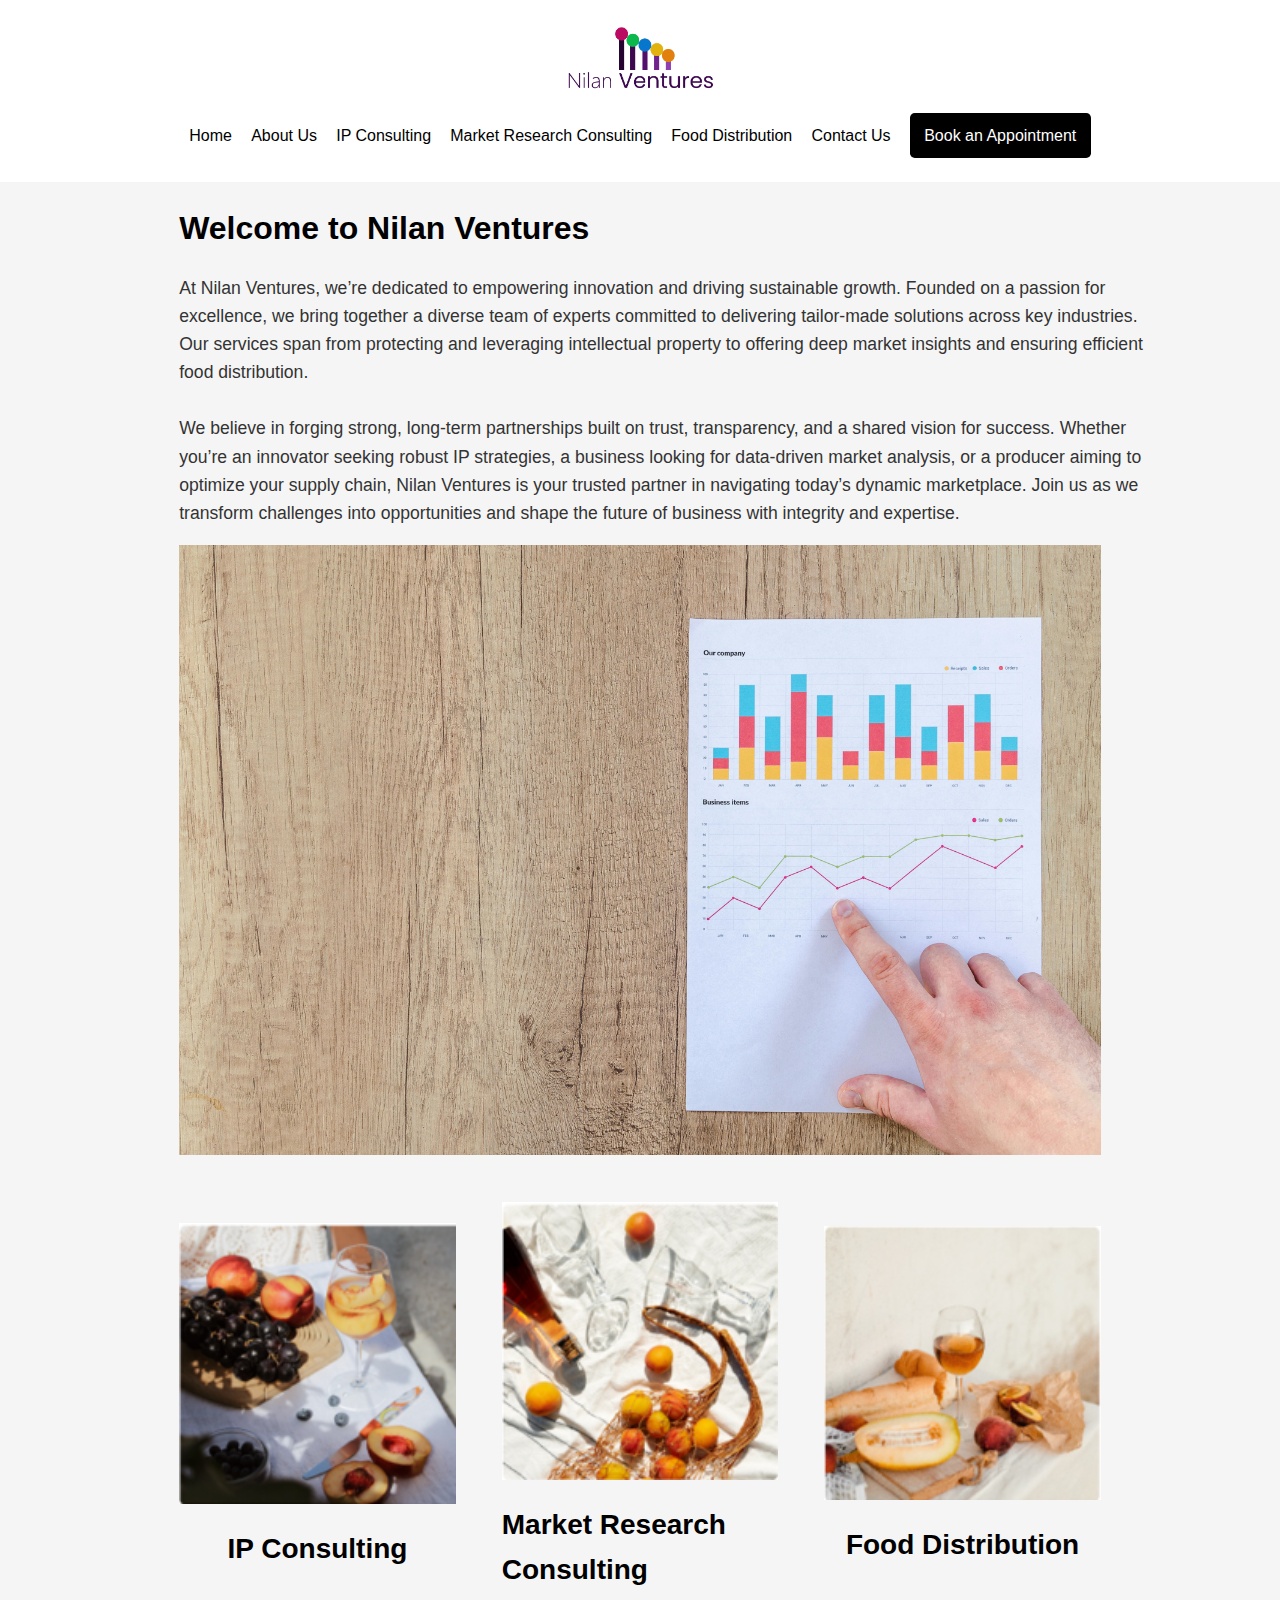
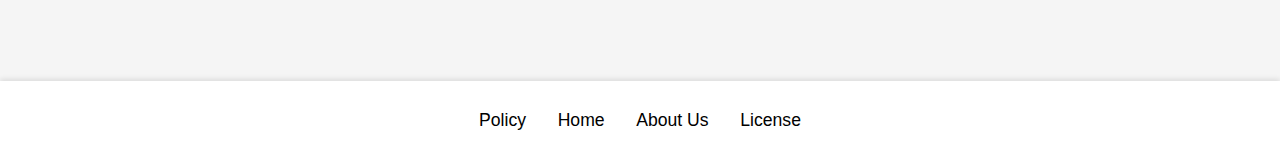
<file: index.html>
<!DOCTYPE html>
<html lang="en">
	<head>
		<meta charset="UTF-8" />
		<meta name="viewport" content="width=device-width, initial-scale=1.0" />
		<title>Nilan Ventures</title>
		<link rel="stylesheet" href="style.css" />
	</head>
	<body>
		<header>
	        <div class="logo">
		    <a href="index.html">
			<img src="images/Nilan Ventures Logo.png" alt="Nilan Ventures Logo" height="90" />
		    </a>
	        </div>


			<div class="menu-toggle" id="mobile-menu">
				<div class="bar"></div>
				<div class="bar"></div>
				<div class="bar"></div>
			</div>
			<nav class="nav" id="nav-menu">
				<ul>
					<li><a href="index.html">Home</a></li>
					<li><a href="about-us.html">About Us</a></li>
					<li><a href="ip-consulting.html">IP Consulting</a></li>
					<li><a href="market-research.html">Market Research Consulting</a></li>
					<li><a href="food-distribution.html">Food Distribution</a></li>
					<li><a href="contact-us.html">Contact Us</a></li>
					<li class="appointment-bg">
						<a class="appointment-button" href="#">Book an Appointment</a>
					</li>
				</ul>
			</nav>
		</header>
		<main>
			<h1>Welcome to Nilan Ventures</h1>
			<div class="text-box">
				<p class="welcome-text">
					At Nilan Ventures, we’re dedicated to empowering innovation and
					driving sustainable growth. Founded on a passion for excellence, we
					bring together a diverse team of experts committed to delivering
					tailor-made solutions across key industries. Our services span from
					protecting and leveraging intellectual property to offering deep
					market insights and ensuring efficient food distribution.
					<br /><br />We believe in forging strong, long-term partnerships built
					on trust, transparency, and a shared vision for success. Whether
					you’re an innovator seeking robust IP strategies, a business looking
					for data-driven market analysis, or a producer aiming to optimize your
					supply chain, Nilan Ventures is your trusted partner in navigating
					today’s dynamic marketplace. Join us as we transform challenges into
					opportunities and shape the future of business with integrity and
					expertise.
				</p>
			</div>
			<div class="hero-image">
				<img src="images/Landing Page image.jpg" alt="Hero Image" />
			</div>
			<div class="card-container">
				<div class="card">
					<div class="card-inner">
						<div class="card-front">
							<img
								class="card-image"
								src="images/image1.png"
								alt="IP Consulting"
							/>
							<h2>IP Consulting</h2>
						</div>
						<div class="card-back">
							<p class="card-back-text">
								Our dedicated IP consulting team empowers innovators and
								businesses by protecting and leveraging their intellectual
								assets.
							</p>
						</div>
					</div>
				</div>
				<div class="card">
					<div class="card-inner">
						<div class="card-front">
							<img
								class="card-image"
								src="images/image2.png"
								alt="Market Research"
							/>
							<h2>Market Research Consulting</h2>
						</div>
						<div class="card-back">
							<p class="card-back-text">
								With a data-driven approach, our market research consulting arm
								delivers deep insights into market trends, consumer behavior,
								and competitive dynamics.
							</p>
						</div>
					</div>
				</div>
				<div class="card">
					<div class="card-inner">
						<div class="card-front">
							<img
								class="card-image"
								src="images/image3.png"
								alt="Food Distribution"
							/>
							<h2>Food Distribution</h2>
						</div>
						<div class="card-back">
							<p class="card-back-text">
								Complementing our consulting services, our food distribution
								division is built on a robust supply chain and a commitment to
								quality.
							</p>
						</div>
					</div>
				</div>
			</div>
		</main>

		<footer>
			<nav>
				<ul>
					<li><a href="Policy.html">Policy</a></li>
					<li><a href="index.html">Home</a></li>
					<li><a href="about-us.html">About Us</a></li>
					<li><a href="License.html">License</a></li>
				</ul>
			</nav>
		</footer>

		<script src="script.js"></script>
	</body>
</html>
</file>
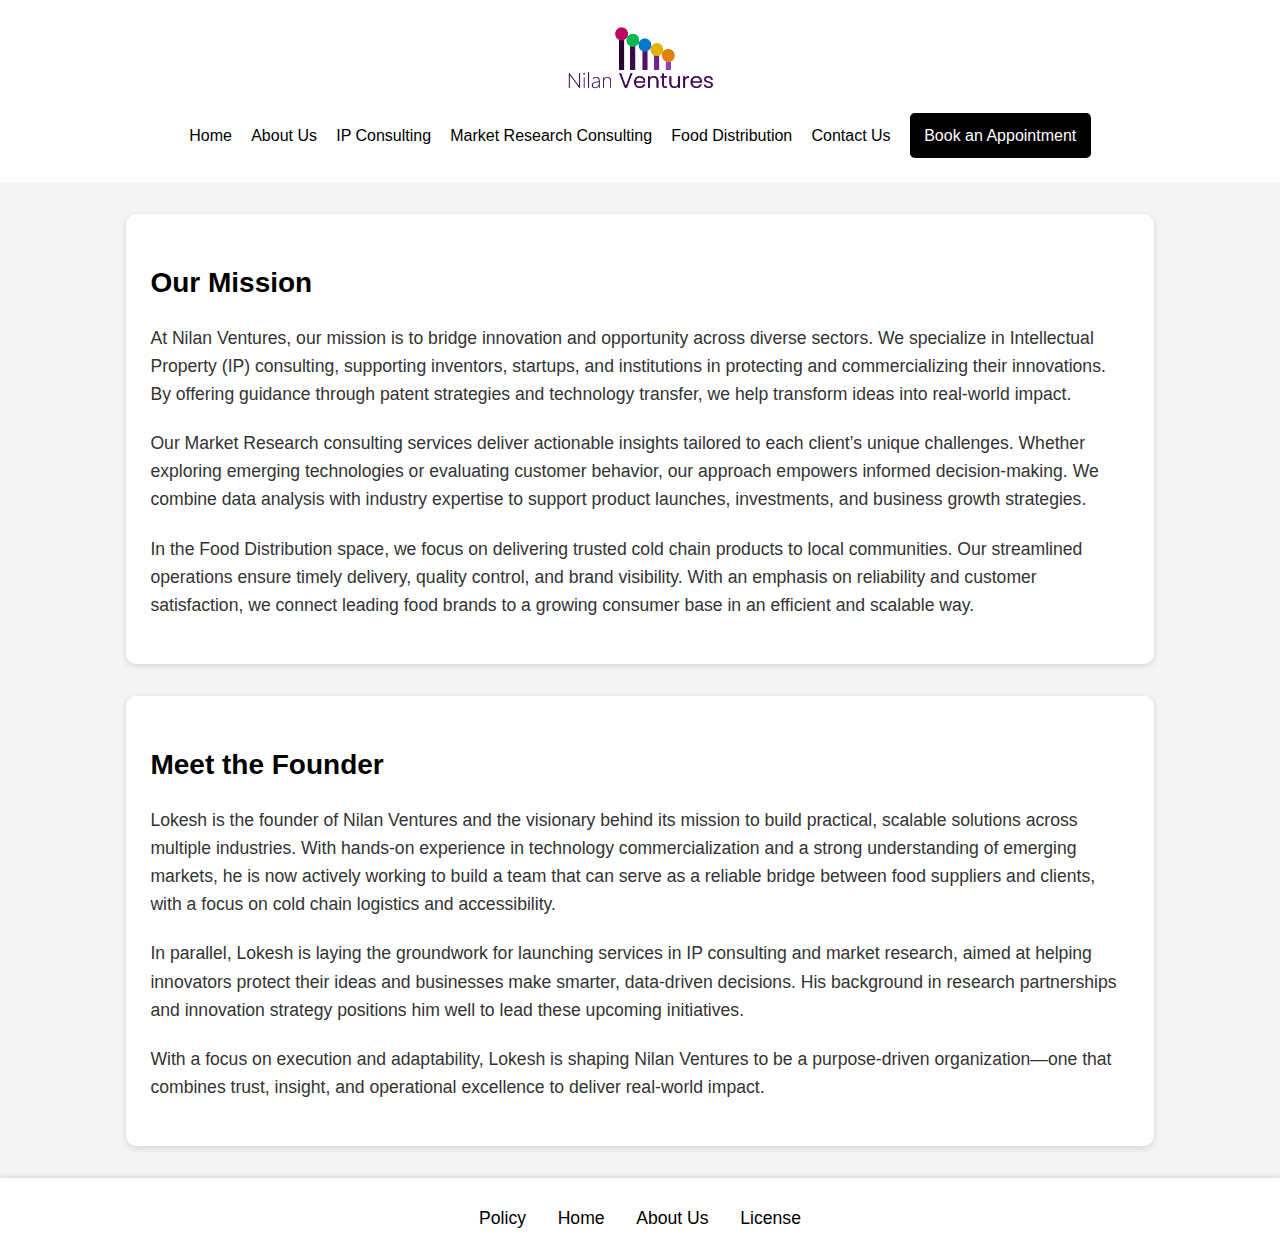
<file: about-us.html>
<!DOCTYPE html>
<html lang="en">
  <head>
    <meta charset="UTF-8" />
    <meta name="viewport" content="width=device-width, initial-scale=1.0" />
    <title>About Us - Nilan Ventures</title>
    <link rel="stylesheet" href="style.css" />
  </head>
  <body>
    <header>
      <div class="logo">
		    <a href="index.html">
		    	<img src="images/Nilan Ventures Logo.png" alt="Nilan Ventures Logo" height="90" />
		    </a>
	    </div>
      <div class="menu-toggle" id="mobile-menu">
        <div class="bar"></div>
        <div class="bar"></div>
        <div class="bar"></div>
      </div>
      <nav class="nav" id="nav-menu">
        <ul>
          <li><a href="index.html">Home</a></li>
          <li><a href="about-us.html">About Us</a></li>
          <li><a href="ip-consulting.html">IP Consulting</a></li>
          <li><a href="market-research.html">Market Research Consulting</a></li>
          <li><a href="food-distribution.html">Food Distribution</a></li>
          <li><a href="contact-us.html">Contact Us</a></li>
          <li class="appointment-bg">
            <a class="appointment-button" href="#">Book an Appointment</a>
          </li>
        </ul>
      </nav>
    </header>
    <main>
      <section class="about-section">
        <h2>Our Mission</h2>
        <p>
          At Nilan Ventures, our mission is to bridge innovation and opportunity across diverse sectors.
          We specialize in Intellectual Property (IP) consulting, supporting inventors, startups, and institutions 
          in protecting and commercializing their innovations. By offering guidance through patent strategies 
          and technology transfer, we help transform ideas into real-world impact.
        </p>
        <p>
          Our Market Research consulting services deliver actionable insights tailored to each client’s unique 
          challenges. Whether exploring emerging technologies or evaluating customer behavior, our approach 
          empowers informed decision-making. We combine data analysis with industry expertise to support 
          product launches, investments, and business growth strategies.
        </p>
        <p>
          In the Food Distribution space, we focus on delivering trusted cold chain products to local communities. 
          Our streamlined operations ensure timely delivery, quality control, and brand visibility. With an 
          emphasis on reliability and customer satisfaction, we connect leading food brands to a growing 
          consumer base in an efficient and scalable way.
        </p>
      </section>

      <section class="team-section">
        <h2>Meet the Founder</h2>
        <p>
          Lokesh is the founder of Nilan Ventures and the visionary behind its mission to build practical, 
          scalable solutions across multiple industries. With hands-on experience in technology 
          commercialization and a strong understanding of emerging markets, he is now actively working to 
          build a team that can serve as a reliable bridge between food suppliers and clients, with a focus on 
          cold chain logistics and accessibility.
        </p>
        <p>
          In parallel, Lokesh is laying the groundwork for launching services in IP consulting and market 
          research, aimed at helping innovators protect their ideas and businesses make smarter, 
          data-driven decisions. His background in research partnerships and innovation strategy positions 
          him well to lead these upcoming initiatives.
        </p>
        <p>
          With a focus on execution and adaptability, Lokesh is shaping Nilan Ventures to be a 
          purpose-driven organization—one that combines trust, insight, and operational excellence to 
          deliver real-world impact.
        </p>
      </section>
    </main>

    <footer>
      <nav>
        <ul>
          <li><a href="Policy.html">Policy</a></li>
					<li><a href="index.html">Home</a></li>
					<li><a href="about-us.html">About Us</a></li>
					<li><a href="License.html">License</a></li>
        </ul>
      </nav>
    </footer>

    <script src="script.js"></script>
  </body>
</html>
</file>
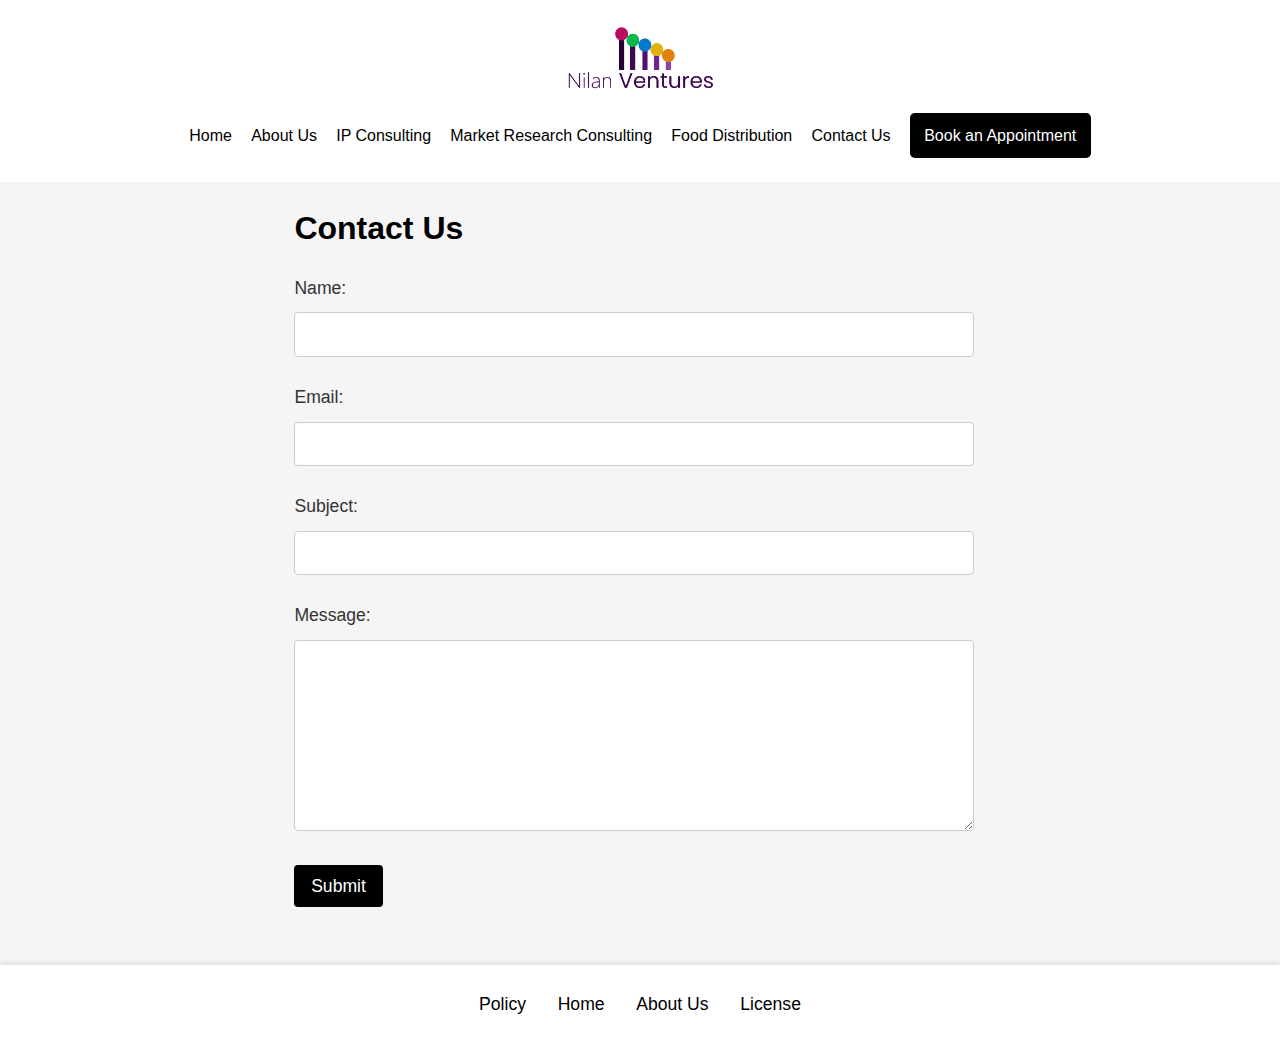
<file: contact-us.html>
<!DOCTYPE html>
<html lang="en">
	<head>
		<meta charset="UTF-8" />
		<meta name="viewport" content="width=device-width, initial-scale=1.0" />
		<title>Nilan Ventures</title>
		<link rel="stylesheet" href="style.css" />
	</head>
	<body>
		<header>
			<div class="logo">
		<a href="index.html">
			<img src="images/Nilan Ventures Logo.png" alt="Nilan Ventures Logo" height="70" />
		</a>
	    </div>
			<div class="menu-toggle" id="mobile-menu">
				<div class="bar"></div>
				<div class="bar"></div>
				<div class="bar"></div>
			</div>
			<nav class="nav" id="nav-menu">
				<ul>
					<li><a href="index.html">Home</a></li>
					<li><a href="about-us.html">About Us</a></li>
					<li><a href="ip-consulting.html">IP Consulting</a></li>
					<li><a href="market-research.html">Market Research Consulting</a></li>
					<li><a href="food-distribution.html">Food Distribution</a></li>
					<li><a href="contact-us.html">Contact Us</a></li>
					<li class="appointment-bg">
						<a class="appointment-button" href="#">Book an Appointment</a>
					</li>
				</ul>
			</nav>
		</header>
		<main>
			<h1 class="contact-title">Contact Us</h1>
			<form action="" method="">
				<label for="name">Name:</label>
				<input type="text" id="name" name="name" required />

				<label for="email">Email:</label>
				<input type="email" id="email" name="email" required />

				<label for="subject">Subject:</label>
				<input type="text" id="subject" name="subject" required />

				<label for="message">Message:</label>
				<textarea
					class="message"
					id="message"
					name="message"
					rows="8"
					required
				></textarea>

				<button type="submit">Submit</button>
			</form>
		</main>

		<footer>
			<nav>
				<ul>
					<li><a href="Policy.html">Policy</a></li>
					<li><a href="index.html">Home</a></li>
					<li><a href="about-us.html">About Us</a></li>
					<li><a href="License.html">License</a></li>
				</ul>
			</nav>
		</footer>

		<script src="script.js"></script>
	</body>
</html>
</file>
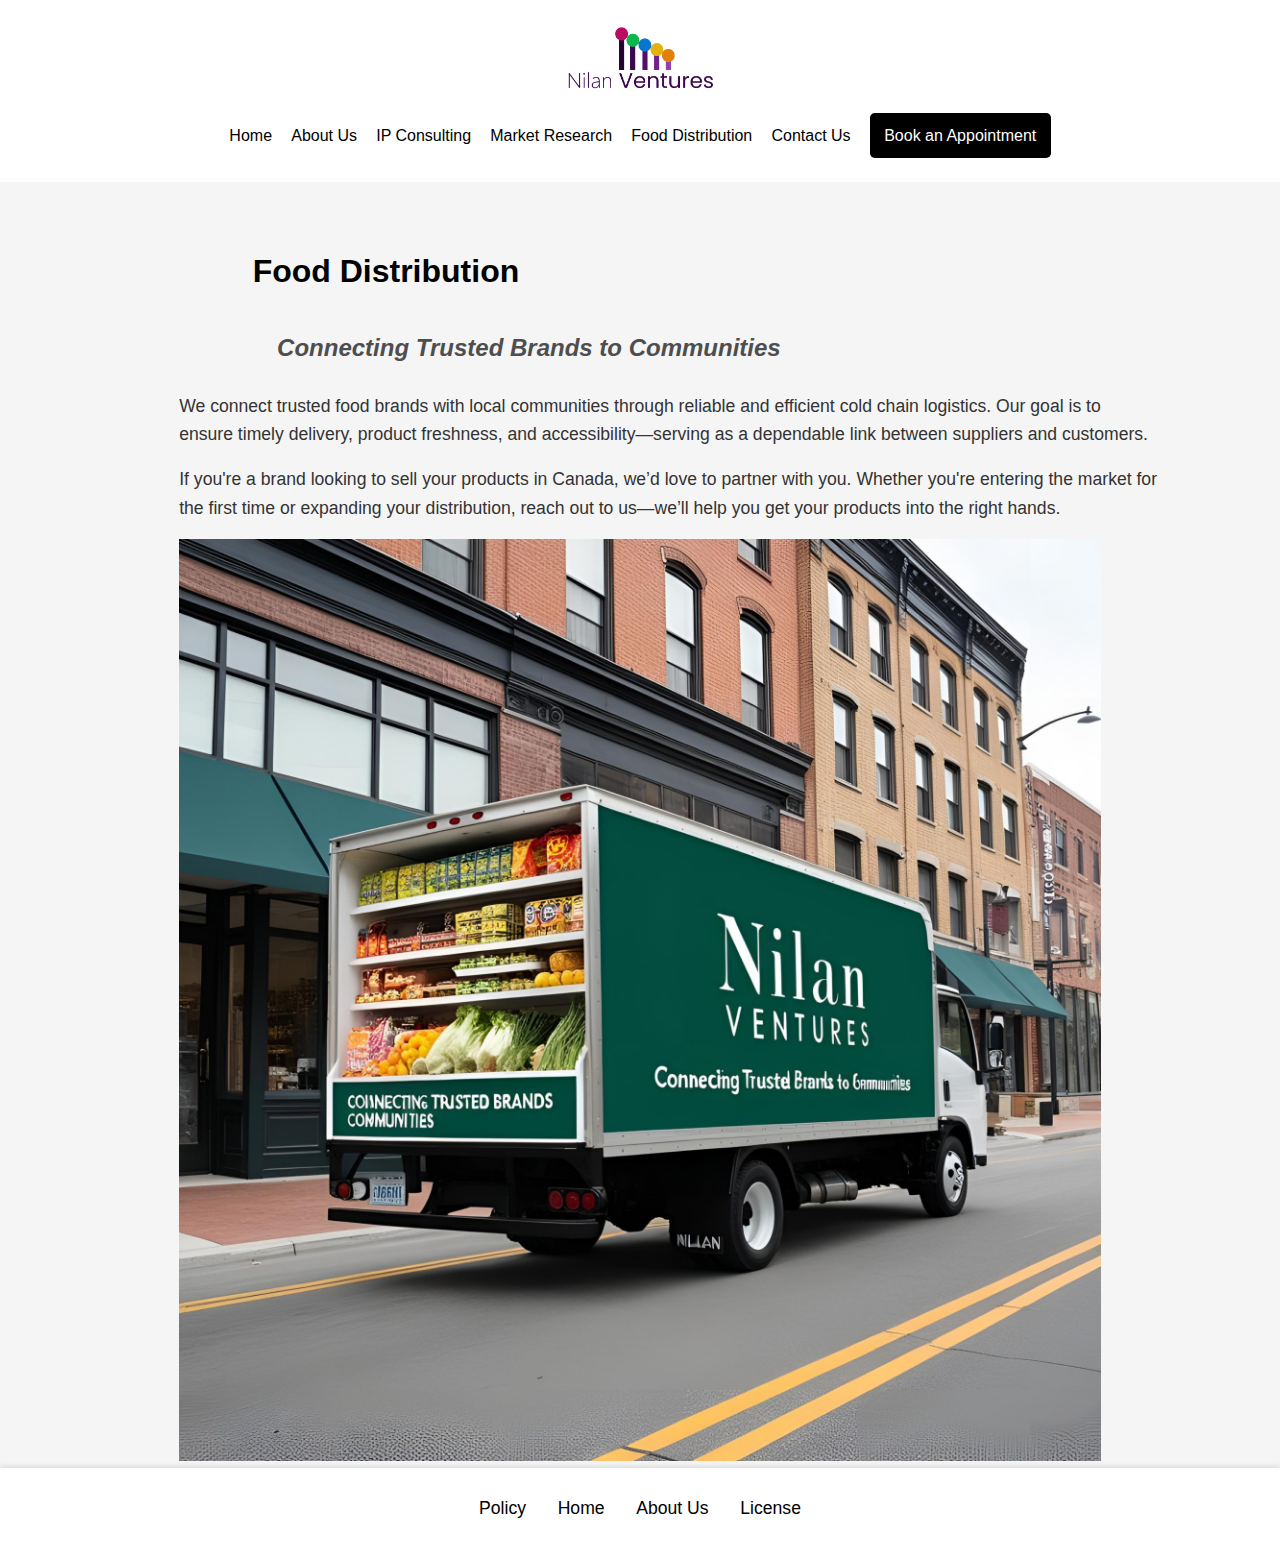
<file: food-distribution.html>
<!DOCTYPE html>
<html lang="en">
<head>
  <meta charset="UTF-8" />
  <meta name="viewport" content="width=device-width, initial-scale=1.0"/>
  <title>Food Distribution - Nilan Ventures</title>
  <link rel="stylesheet" href="style.css" />
</head>
<body>
  <header>
    <div class="logo">
		<a href="index.html">
			<img src="images/Nilan Ventures Logo.png" alt="Nilan Ventures Logo" height="70" />
		</a>
	    </div>
    <nav class="nav" id="nav-menu">
      <ul>
        <li><a href="index.html">Home</a></li>
        <li><a href="about-us.html">About Us</a></li>
        <li><a href="ip-consulting.html">IP Consulting</a></li>
        <li><a href="market-research.html">Market Research</a></li>
        <li><a href="food-distribution.html">Food Distribution</a></li>
        <li><a href="contact-us.html">Contact Us</a></li>
        <li class="appointment-bg">
          <a class="appointment-button" href="contact-us.html">Book an Appointment</a>
        </li>
      </ul>
    </nav>
  </header>

  <main>
    <div class="text-box">
      <h1 class="food-distribution-title">Food Distribution</h1>
      <h3 class="subheading">Connecting Trusted Brands to Communities</h3>
      <p>
        We connect trusted food brands with local communities through reliable and efficient cold chain logistics. 
        Our goal is to ensure timely delivery, product freshness, and accessibility—serving as a dependable link 
        between suppliers and customers.
      </p>
      <p>
        If you're a brand looking to sell your products in Canada, we’d love to partner with you. 
        Whether you're entering the market for the first time or expanding your distribution, 
        reach out to us—we’ll help you get your products into the right hands.
      </p>
    </div>

    <div class="hero-image">
      <img src="images/Food Distribution.png" alt="Cold Chain Food Distribution in Action">
    </div>
  </main>

  <footer>
    <nav>
      <ul>
        <li><a href="Policy.html">Policy</a></li>
					<li><a href="index.html">Home</a></li>
					<li><a href="about-us.html">About Us</a></li>
					<li><a href="License.html">License</a></li>
      </ul>
    </nav>
  </footer>

  <script src="script.js"></script>
</body>
</html>
</file>
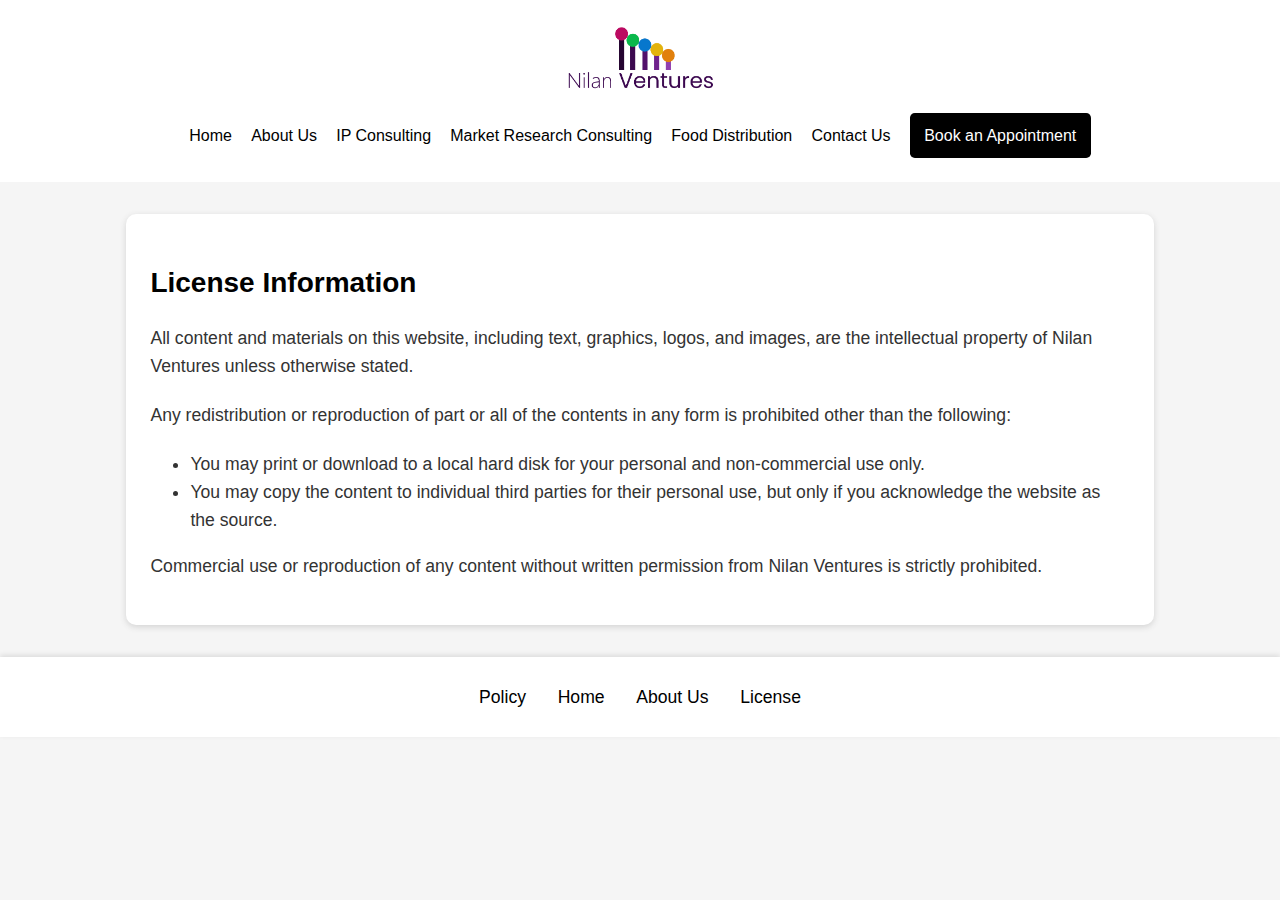
<file: License.html>
<!DOCTYPE html>
<html lang="en">
<head>
  <meta charset="UTF-8" />
  <meta name="viewport" content="width=device-width, initial-scale=1.0" />
  <title>License - Nilan Ventures</title>
  <link rel="stylesheet" href="style.css" />
</head>
<body>
  <header>
    <div class="logo">
      <a href="index.html">
        <img src="images/Nilan Ventures Logo.png" alt="Nilan Ventures Logo" height="90" />
      </a>
    </div>
    <div class="menu-toggle" id="mobile-menu">
      <div class="bar"></div>
      <div class="bar"></div>
      <div class="bar"></div>
    </div>
    <nav class="nav" id="nav-menu">
      <ul>
        <li><a href="index.html">Home</a></li>
        <li><a href="about-us.html">About Us</a></li>
        <li><a href="ip-consulting.html">IP Consulting</a></li>
        <li><a href="market-research.html">Market Research Consulting</a></li>
        <li><a href="food-distribution.html">Food Distribution</a></li>
        <li><a href="contact-us.html">Contact Us</a></li>
        <li class="appointment-bg">
          <a class="appointment-button" href="#">Book an Appointment</a>
        </li>
      </ul>
    </nav>
  </header>

  <main>
    <section class="about-section">
      <h2>License Information</h2>
      <p>
        All content and materials on this website, including text, graphics, logos, and images, are the intellectual property of Nilan Ventures unless otherwise stated.
      </p>
      <p>
        Any redistribution or reproduction of part or all of the contents in any form is prohibited other than the following:
      </p>
      <ul>
        <li>You may print or download to a local hard disk for your personal and non-commercial use only.</li>
        <li>You may copy the content to individual third parties for their personal use, but only if you acknowledge the website as the source.</li>
      </ul>
      <p>
        Commercial use or reproduction of any content without written permission from Nilan Ventures is strictly prohibited.
      </p>
    </section>
  </main>

  <footer>
    <nav>
      <ul>
        <li><a href="Policy.html">Policy</a></li>
        <li><a href="index.html">Home</a></li>
        <li><a href="about-us.html">About Us</a></li>
        <li><a href="License.html">License</a></li>
      </ul>
    </nav>
  </footer>

  <script src="script.js"></script>
</body>
</html>
</file>
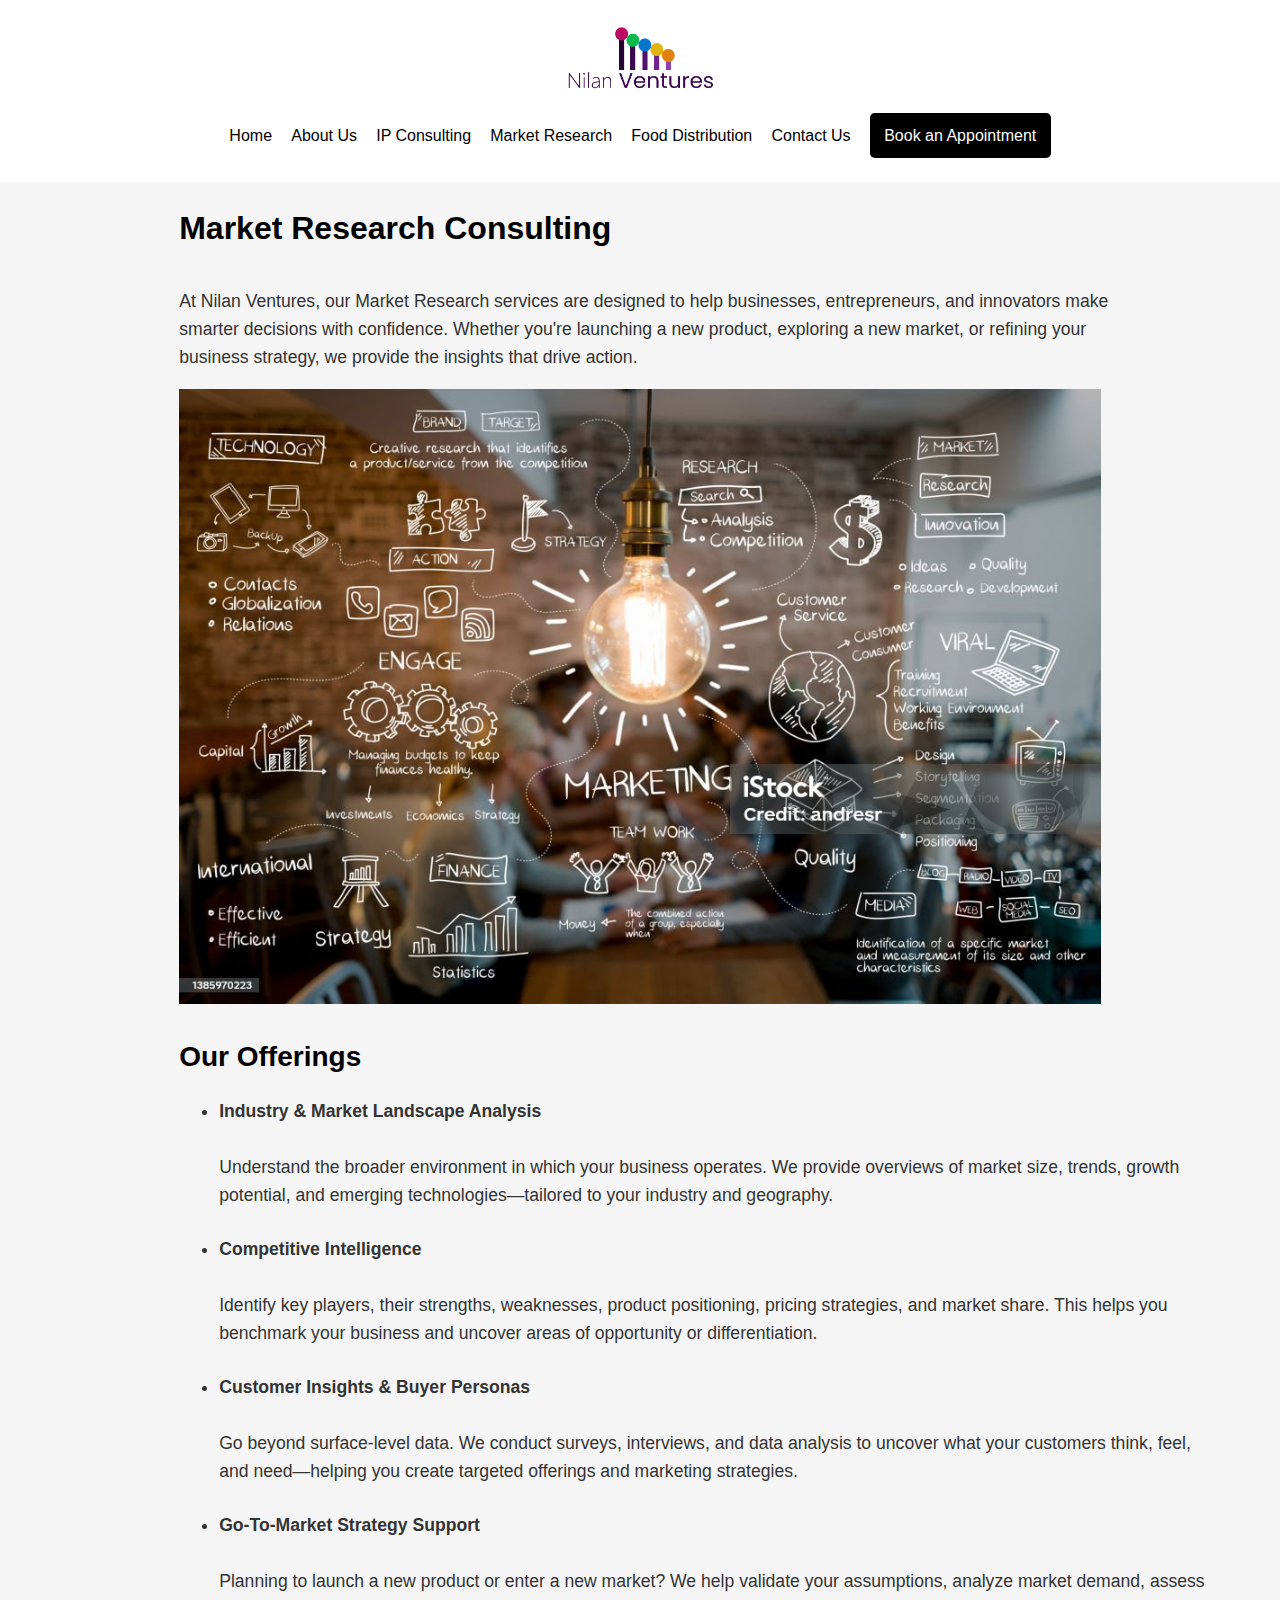
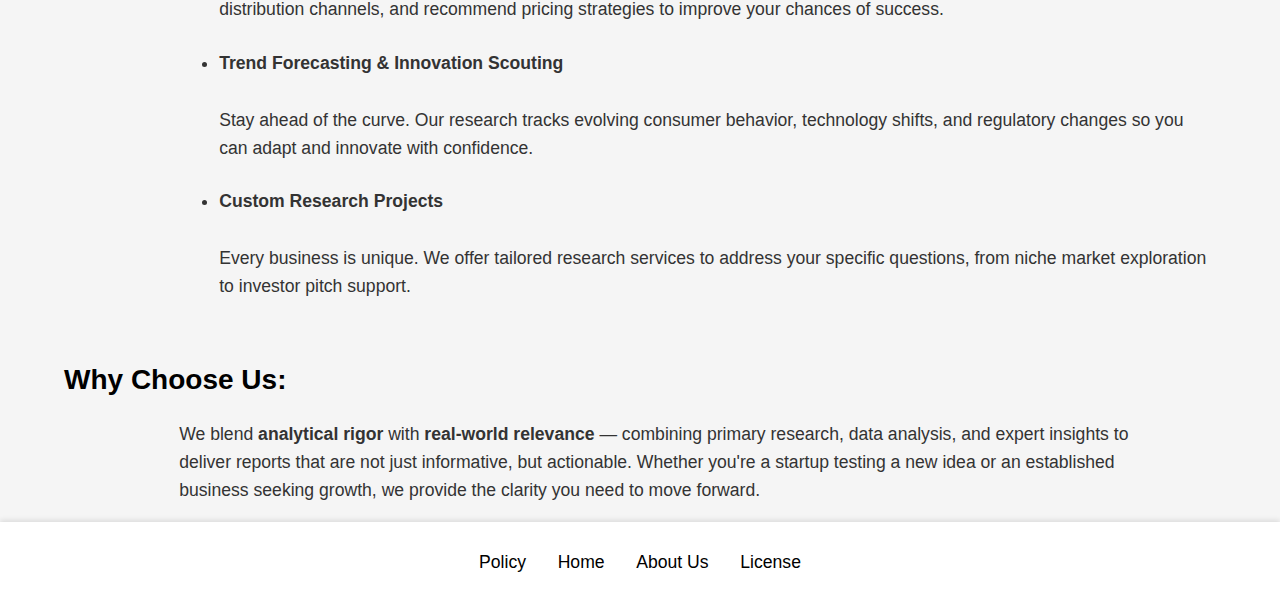
<file: market-research.html>
<!DOCTYPE html>
<html lang="en">
<head>
	<meta charset="UTF-8" />
	<meta name="viewport" content="width=device-width, initial-scale=1.0" />
	<title>Market Research - Nilan Ventures</title>
	<link rel="stylesheet" href="style.css" />
</head>
<body>
	<header>
		<div class="logo">
			<a href="index.html">
				<img src="images/Nilan Ventures Logo.png" alt="Nilan Ventures Logo" height="70" />
			</a>
		</div>
		<div class="menu-toggle" id="mobile-menu">
			<div class="bar"></div>
			<div class="bar"></div>
			<div class="bar"></div>
		</div>
		<nav class="nav" id="nav-menu">
			<ul>
				<li><a href="index.html">Home</a></li>
				<li><a href="about-us.html">About Us</a></li>
				<li><a href="ip-consulting.html">IP Consulting</a></li>
				<li><a href="market-research.html">Market Research</a></li>
				<li><a href="food-distribution.html">Food Distribution</a></li>
				<li><a href="contact-us.html">Contact Us</a></li>
				<li class="appointment-bg">
					<a class="appointment-button" href="contact-us.html">Book an Appointment</a>
				</li>
			</ul>
		</nav>
	</header>

	<main>
		<div class="market-research-container">

			<h1 class="market-research-title">Market Research Consulting</h1>

			<div class="text-box">
				<p class="market-research-overview">
					At Nilan Ventures, our Market Research services are designed to help businesses, entrepreneurs, and innovators make smarter decisions with confidence. Whether you're launching a new product, exploring a new market, or refining your business strategy, we provide the insights that drive action.
				</p>
			</div>

			<div class="hero-image">
				<img src="images/Marketing page image.jpg" alt="Market Research" />
			</div>

			<h2 class="offerings-title">Our Offerings</h2>
			<ul class="key-offerings">
				<li><strong>Industry & Market Landscape Analysis</strong><br><br>Understand the broader environment in which your business operates. We provide overviews of market size, trends, growth potential, and emerging technologies—tailored to your industry and geography.</li><br>
				<li><strong>Competitive Intelligence</strong><br><br>Identify key players, their strengths, weaknesses, product positioning, pricing strategies, and market share. This helps you benchmark your business and uncover areas of opportunity or differentiation.</li><br>
				<li><strong>Customer Insights & Buyer Personas</strong><br><br>Go beyond surface-level data. We conduct surveys, interviews, and data analysis to uncover what your customers think, feel, and need—helping you create targeted offerings and marketing strategies.</li><br>
				<li><strong>Go-To-Market Strategy Support</strong><br><br>Planning to launch a new product or enter a new market? We help validate your assumptions, analyze market demand, assess distribution channels, and recommend pricing strategies to improve your chances of success.</li><br>
				<li><strong>Trend Forecasting & Innovation Scouting</strong><br><br>Stay ahead of the curve. Our research tracks evolving consumer behavior, technology shifts, and regulatory changes so you can adapt and innovate with confidence.</li><br>
				<li><strong>Custom Research Projects</strong><br><br>Every business is unique. We offer tailored research services to address your specific questions, from niche market exploration to investor pitch support.</li>
			</ul>

			<h2 class="choose-us-title">Why Choose Us:</h2>
			<div class="text-box full-width-text-box">
				<p class="choose-us-text">
					We blend <strong>analytical rigor</strong> with <strong>real-world relevance</strong> — combining primary research, data analysis, and expert insights to deliver reports that are not just informative, but actionable. Whether you're a startup testing a new idea or an established business seeking growth, we provide the clarity you need to move forward.
				</p>
			</div>

		</div>
	</main>

	<footer>
		<nav>
			<ul>
				<li><a href="Policy.html">Policy</a></li>
				<li><a href="index.html">Home</a></li>
				<li><a href="about-us.html">About Us</a></li>
				<li><a href="License.html">License</a></li>
			</ul>
		</nav>
	</footer>

	<script src="script.js"></script>
</body>
</html>
</file>
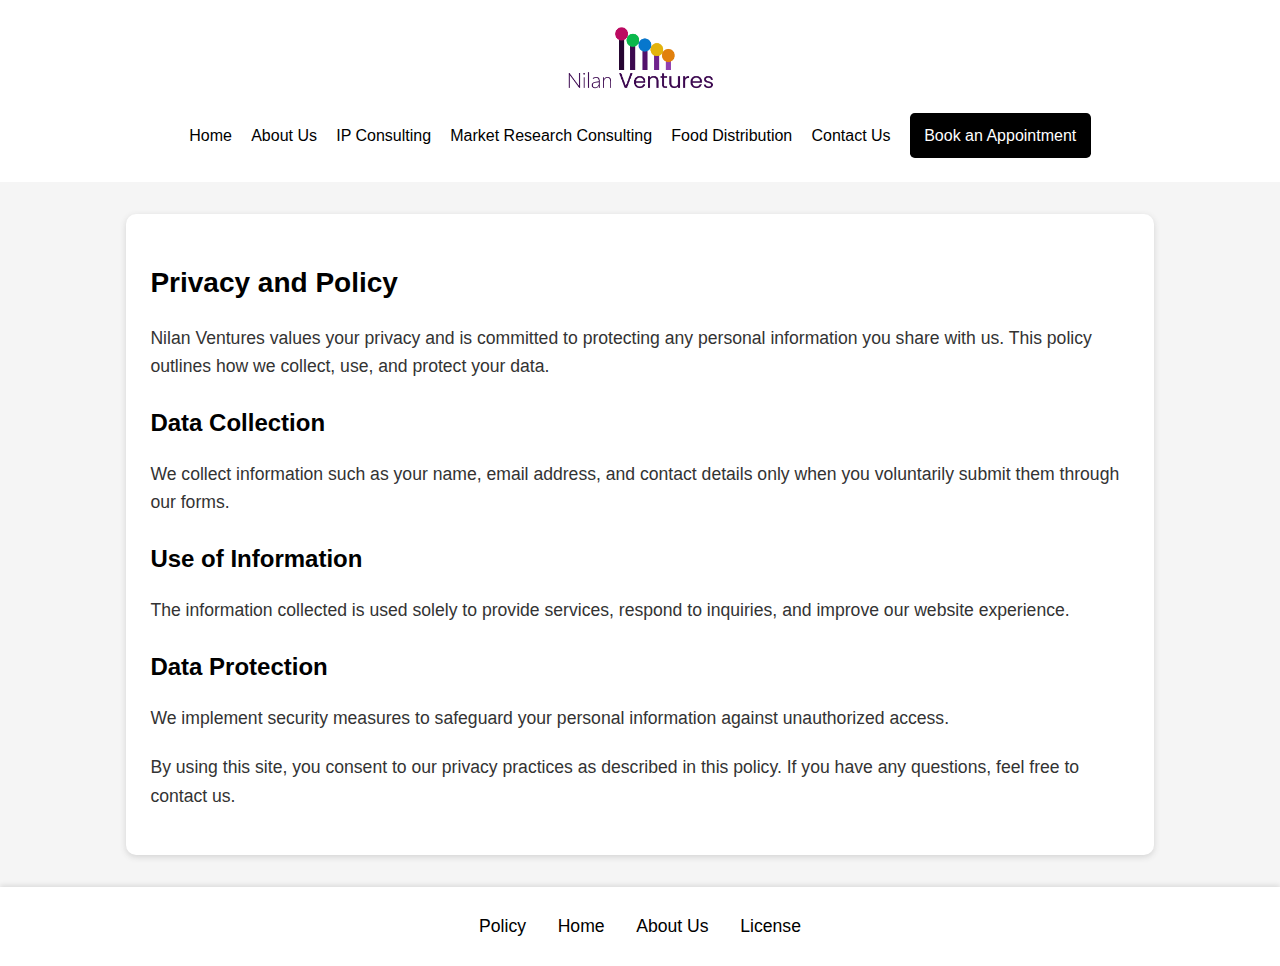
<file: Policy.html>
<!DOCTYPE html>
<html lang="en">
<head>
  <meta charset="UTF-8" />
  <meta name="viewport" content="width=device-width, initial-scale=1.0" />
  <title>Policy - Nilan Ventures</title>
  <link rel="stylesheet" href="style.css" />
</head>
<body>
  <header>
    <div class="logo">
      <a href="index.html">
        <img src="images/Nilan Ventures Logo.png" alt="Nilan Ventures Logo" height="90" />
      </a>
    </div>
    <div class="menu-toggle" id="mobile-menu">
      <div class="bar"></div>
      <div class="bar"></div>
      <div class="bar"></div>
    </div>
    <nav class="nav" id="nav-menu">
      <ul>
        <li><a href="index.html">Home</a></li>
        <li><a href="about-us.html">About Us</a></li>
        <li><a href="ip-consulting.html">IP Consulting</a></li>
        <li><a href="market-research.html">Market Research Consulting</a></li>
        <li><a href="food-distribution.html">Food Distribution</a></li>
        <li><a href="contact-us.html">Contact Us</a></li>
        <li class="appointment-bg">
          <a class="appointment-button" href="#">Book an Appointment</a>
        </li>
      </ul>
    </nav>
  </header>

  <main>
    <section class="about-section">
      <h2>Privacy and Policy</h2>
      <p>
        Nilan Ventures values your privacy and is committed to protecting any personal information you share with us. This policy outlines how we collect, use, and protect your data.
      </p>
      <h3>Data Collection</h3>
      <p>
        We collect information such as your name, email address, and contact details only when you voluntarily submit them through our forms.
      </p>
      <h3>Use of Information</h3>
      <p>
        The information collected is used solely to provide services, respond to inquiries, and improve our website experience.
      </p>
      <h3>Data Protection</h3>
      <p>
        We implement security measures to safeguard your personal information against unauthorized access.
      </p>
      <p>
        By using this site, you consent to our privacy practices as described in this policy. If you have any questions, feel free to contact us.
      </p>
    </section>
  </main>

  <footer>
    <nav>
      <ul>
        <li><a href="Policy.html">Policy</a></li>
        <li><a href="index.html">Home</a></li>
        <li><a href="about-us.html">About Us</a></li>
        <li><a href="License.html">License</a></li>
      </ul>
    </nav>
  </footer>

  <script src="script.js"></script>
</body>
</html>
</file>
<file: style.css>
/* Global Base Styles */
body {
	font-family: "Arial", sans-serif;
	font-size: 16px;
	line-height: 1.6;
	color: #333;
	margin: 0;
	padding: 0;
	background-color: #f5f5f5;
}

h1, h2, h3, h4, h5, h6 {
	font-family: "Arial", sans-serif;
	font-weight: bold;
	color: black;
	margin-bottom: 0.6em;
}

h1 { font-size: 2em; }
h2 { font-size: 1.75em; }
h3 { font-size: 1.5em; }

p, label, li, input, textarea, button {
	font-family: "Arial", sans-serif;
	font-size: 1.1em;
	color: #333;
}

button {
	padding: 0.6em 0.95em;
	background-color: black;
	color: white;
	border: none;
	border-radius: 4px;
	cursor: pointer;
}

button:hover {
	background-color: white;
	color: black;
	border: 1px solid black;
}

/* Header Styles */
header {
	background: #fff;
	display: flex;
	flex-direction: column;
	align-items: center;
	padding: 0.9em 1.25em;
}

.logo {
	margin: 0.5em 0 0.7em;
	text-align: center;
}

.logo img {
	height: 70px;
	display: block;
	margin: 0 auto;
}

.menu-toggle {
	display: none;
	flex-direction: column;
	cursor: pointer;
	margin-top: 0.5em;
}

.bar {
	height: 3px;
	width: 25px;
	background-color: black;
	margin: 3px 0;
}

.nav {
	width: 100%;
}

.nav ul {
	list-style-type: none;
	display: flex;
	margin: 0;
	padding: 0;
	justify-content: center;
	align-items: center;
}

.nav ul li {
	margin: 0.6em;
	font-size: 1em;
}

.nav ul li a {
	text-decoration: none;
	color: black;
}

.nav ul li a.appointment-button {
	color: white;
}

.appointment-bg {
	background-color: black;
	padding: 0.6em 0.9em;
	border-radius: 0.3em;
	display: none;
}

/* Hero and Main Content */
main {
	max-width: 90%;
	margin: 0 auto;
}

.hero-image {
	width: 100%;
}

.hero-image img {
	width: 100%;
	height: auto;
}

.text-box {
	width: 85%;
	text-align: left;
}

.card-container {
	display: flex;
	justify-content: space-between;
	margin: 20px auto;
	width: 90%;
}

.card {
	width: 30%;
	position: relative;
}

.card-inner {
	position: relative;
	width: 100%;
	height: 350px;
}

.card-front {
	position: absolute;
	width: 100%;
	height: 100%;
	display: flex;
	flex-direction: column;
	align-items: center;
	justify-content: center;
}

.card-image {
	object-fit: cover;
	width: 100%;
	height: 100%;
	transition: opacity 0.6s ease;
}

.card-back {
	position: absolute;
	width: 100%;
	height: 100%;
	background: rgba(255, 255, 255, 0.9);
	opacity: 0;
	display: flex;
	align-items: center;
	justify-content: center;
	transition: opacity 0.6s ease;
}

.card-inner:hover .card-image {
	opacity: 0;
}

.card-inner:hover .card-back {
	opacity: 1;
}

.card-back-text {
	margin: 1.25em;
}

/* Footer */
footer {
	background: #fff;
	padding: 0.6em 1.25em;
	box-shadow: 0 -2px 5px rgba(0, 0, 0, 0.1);
}

footer nav ul {
	display: flex;
	justify-content: center;
	list-style-type: none;
	padding: 0;
}

footer nav ul li {
	margin: 0 0.9em;
}

footer nav ul li a {
	color: black;
	text-decoration: none;
}

/* Market Research */
.subheading {
	text-align: left;
	font-style: italic;
	margin: 1em 0;
	color: rgb(78, 78, 78);
}

.market-research-title {
	margin-bottom: 1em;
}

/* Contact Form */
form {
	max-width: 90%;
	margin: 0 auto 5em;
}

label {
	display: block;
	margin-bottom: 0.6em;
}

input,
textarea {
	width: 95%;
	padding: 0.6em;
	margin-bottom: 1.5em;
	border: 1px solid #ccc;
	border-radius: 4px;
}

.contact-title {
	margin-left: 5%;
}

/* About Us Page */
.about-section,
.team-section {
	width: 85%;
	margin: 2em auto;
	padding: 1.5em;
	background-color: white;
	border-radius: 10px;
	box-shadow: 0 2px 6px lightgray;
}

.about-section h1,
.team-section h2 {
	text-align: left;
}

.about-section p,
.team-section p {
	line-height: 1.6;
	margin-bottom: 1.2em;
}

/* IP Consulting Page */
.ip-title {
	text-align: left;
	width: 85%;
	margin: 2em auto 1em;
	font-size: 2em;
	font-weight: bold;
	color: black;
}

.service-cards-container {
	width: 85%;
	margin: 0 auto 2em auto;
	display: flex;
	flex-wrap: wrap;
	justify-content: center;
	gap: 2em;
}

.service-card {
	width: 280px;
	background-color: white;
	border-radius: 10px;
	box-shadow: 0 2px 6px rgba(0, 0, 0, 0.1);
	cursor: pointer;
	text-align: center;
	transition: transform 0.3s ease;
}

.service-card:hover {
	transform: translateY(-5px);
}

.service-card img {
	width: 100%;
	height: auto;
	border-top-left-radius: 10px;
	border-top-right-radius: 10px;
}

.service-card p {
	padding: 1em;
}

/* Food Distribution Page */
.food-distribution-title {
	font-size: 2em;
	font-weight: bold;
	text-align: left;
	color: black;
	width: 85%;
	margin: 2em auto 1em;
}

.food-distribution-content {
	width: 85%;
	margin: 0 auto 2em auto;
	padding: 2em;
	background-color: white;
	border-radius: 10px;
	box-shadow: 0 2px 6px rgba(0, 0, 0, 0.1);
}

.food-distribution-content p {
	margin-bottom: 1.2em;
}

.food-distribution-image {
	width: 100%;
	max-height: 400px;
	object-fit: cover;
	border-radius: 10px;
	margin-bottom: 1em;
}

/* Responsive Styles */
@media (max-width: 768px) {
	.menu-toggle {
		display: flex;
	}

	.nav {
		display: none;
		flex-direction: column;
		position: absolute;
		top: 3.7em;
		left: 0;
		width: 100%;
		background: white;
		box-shadow: 0 2px 5px rgba(0, 0, 0, 0.2);
	}

	.nav.active {
		display: flex;
	}

	.nav ul {
		flex-direction: column;
	}

	.nav ul li {
		margin: 0.6em 0;
	}

	.hero-image {
		margin-bottom: 3em;
	}

	.card-container {
		flex-direction: column;
		align-items: center;
		width: 90%;
	}

	.card {
		width: 80%;
		margin-bottom: 1.25em;
	}

	footer nav ul {
		flex-direction: column;
		align-items: center;
	}

	footer nav ul li {
		margin: 0.3em 0;
	}

	.about-section,
	.team-section,
	.service-cards-container,
	.food-distribution-content {
		width: 90%;
		padding: 1em;
	}

	.ip-title,
	.food-distribution-title {
		font-size: 1.5em;
		width: 90%;
		margin: 1.5em auto 1em;
	}

	.service-card {
		width: 100%;
	}
}

@media (min-width: 769px) {
	header {
		flex-direction: column;
		align-items: center;
		padding: 0.9em 1.25em;
	}

	.appointment-bg {
		display: inline;
	}

	.card-container {
		flex-direction: row;
		width: 80%;
	}

	h1 {
		margin-left: 10%;
	}

	.card {
		width: 30%;
		margin-top: 3em;
		margin-bottom: 5em;
	}

	.text-box {
		width: 85%;
		margin-left: 10%;
	}

	.hero-image {
		width: 80%;
		margin: auto;
	}

	.nav {
		justify-content: space-between;
	}

	.logo {
		width: 100%;
	}

	.contact-title {
		width: 100%;
		margin-left: 20%;
	}

	form {
		max-width: 60%;
		margin: 0 auto 5%;
	}

	.subheading,
	.offerings-title,
	.key-offerings {
		margin-left: 10%;
	}

	.key-offerings {
		margin-bottom: 5%;
	}
}
</file>
